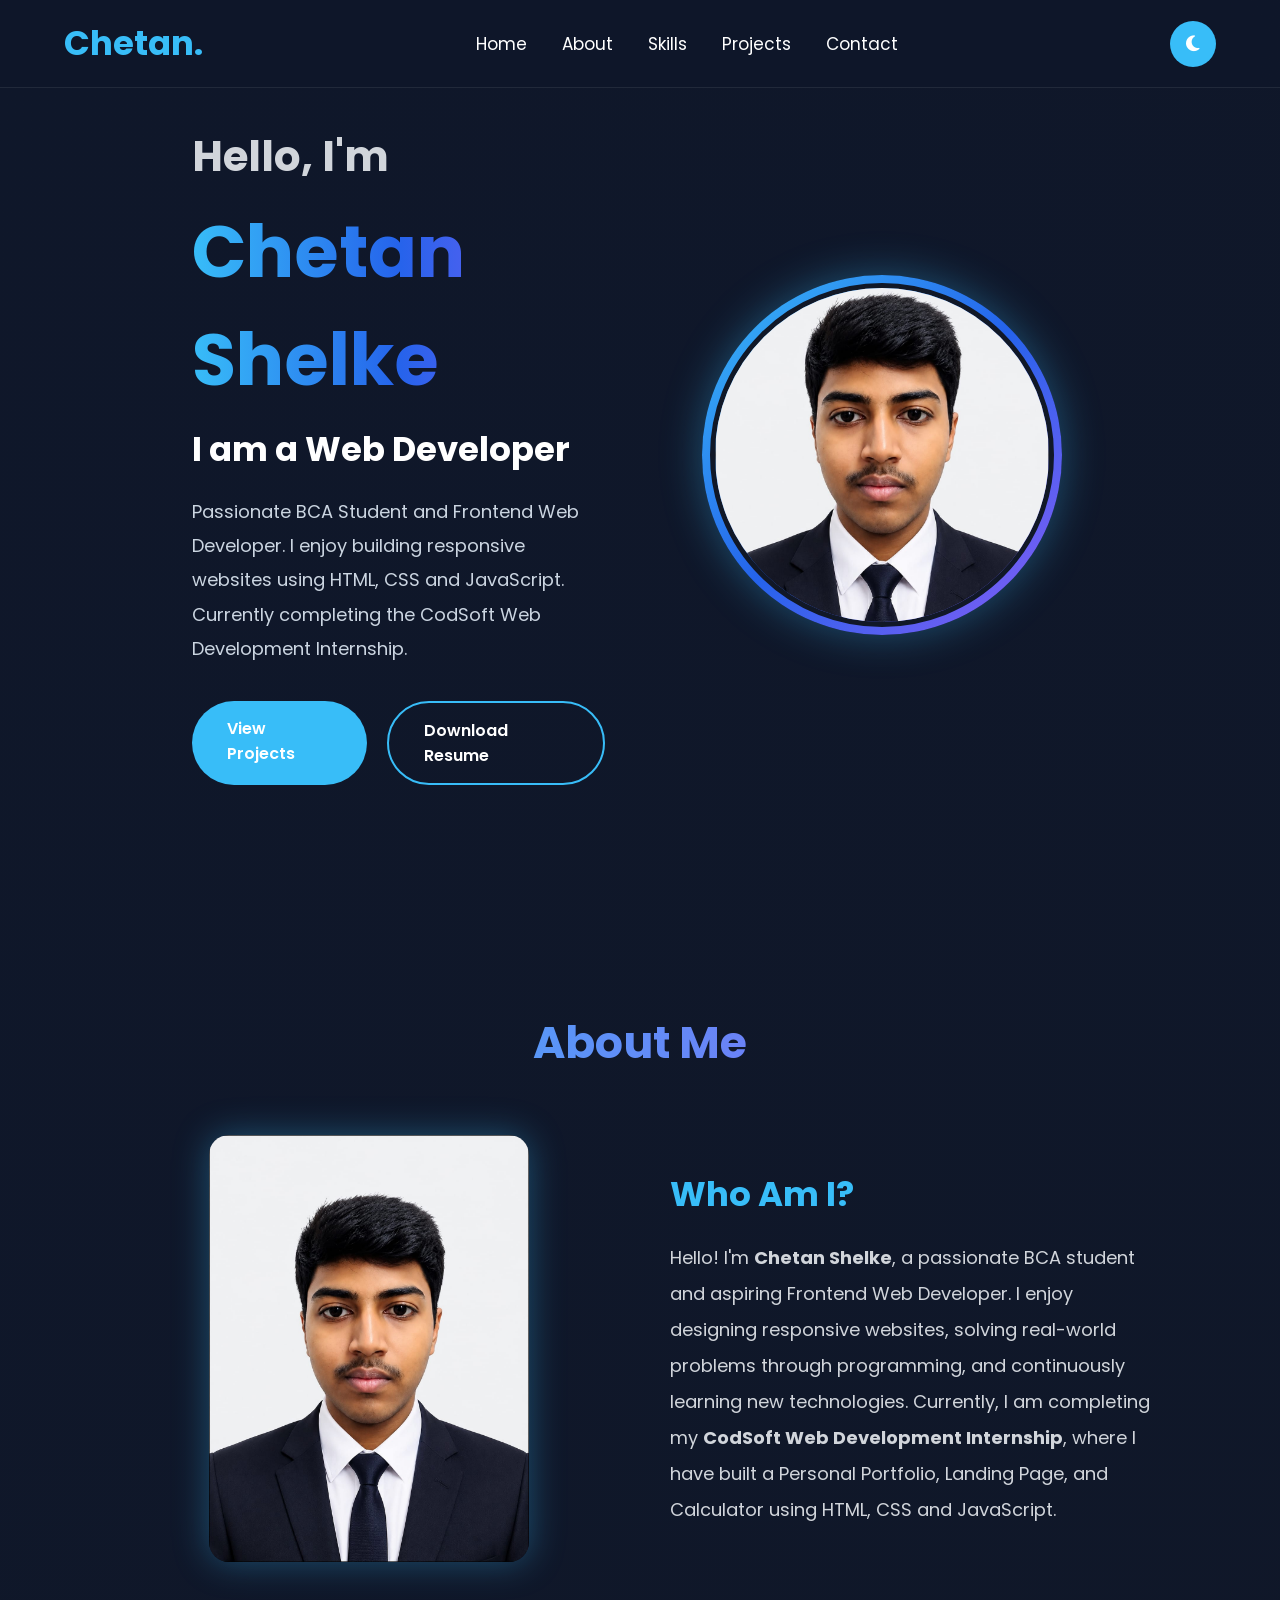
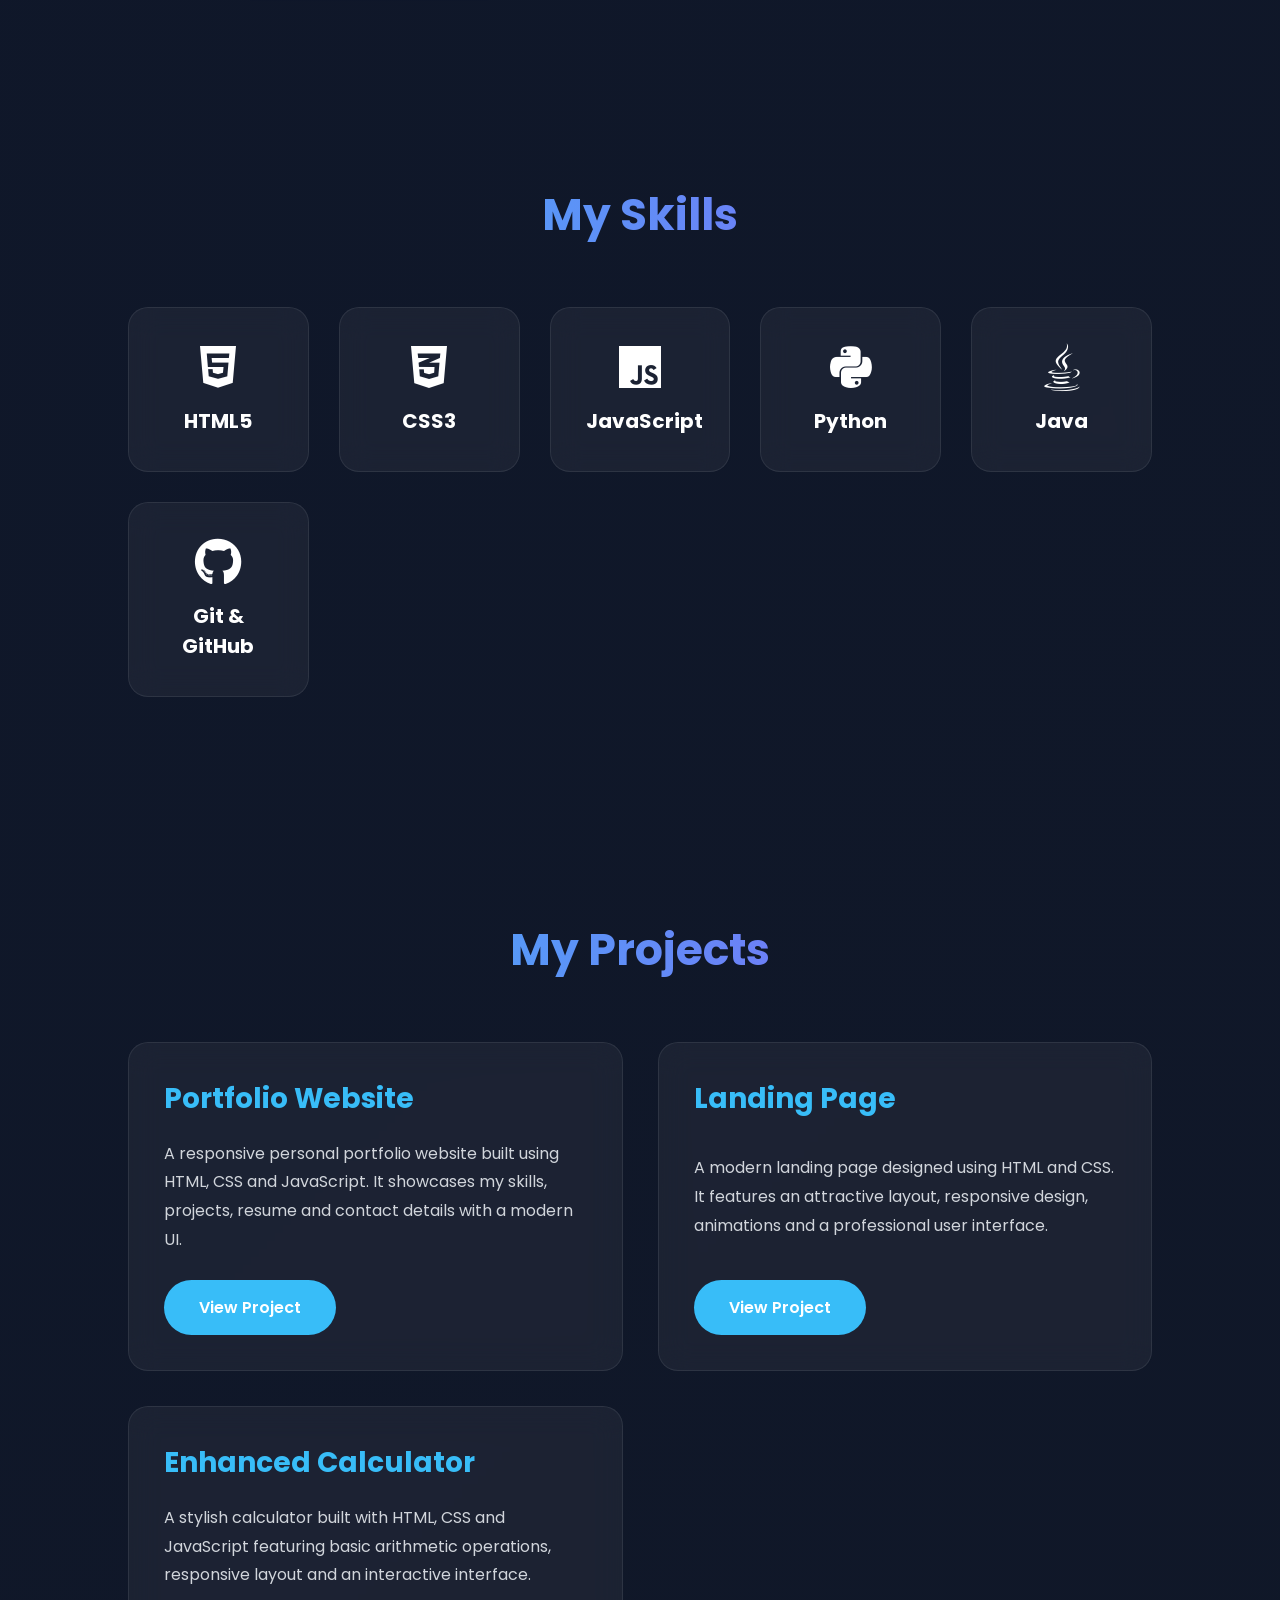
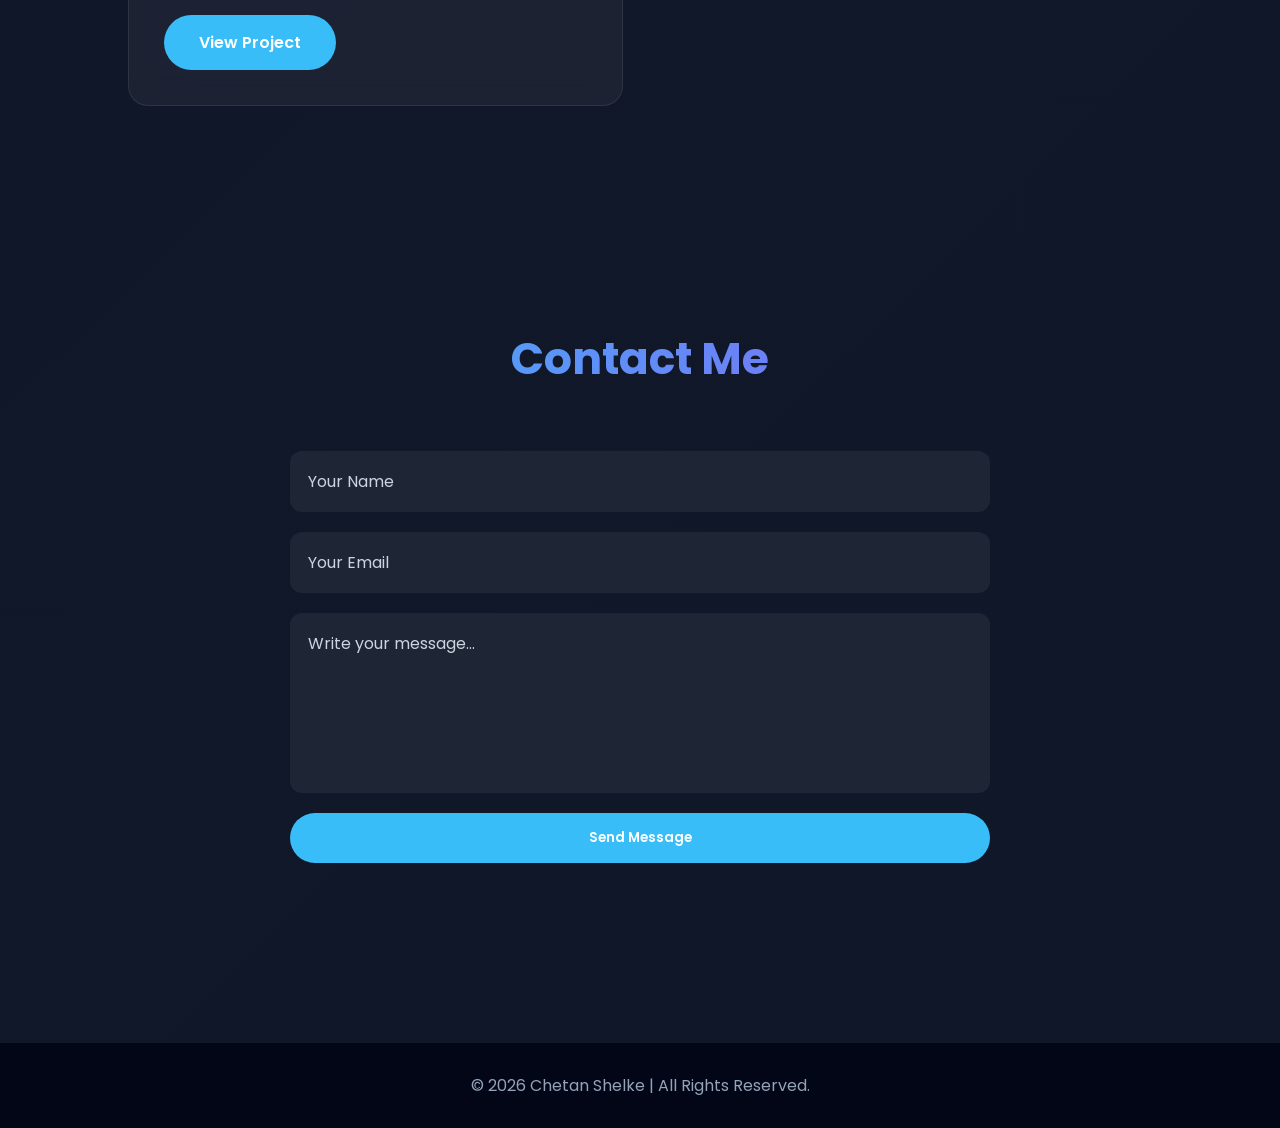
<file: index.html>
<!DOCTYPE html>
<html lang="en">

<head>

    <meta charset="UTF-8">
    <meta name="viewport" content="width=device-width, initial-scale=1.0">

    <title>Chetan Shelke | Portfolio</title>

    <link rel="stylesheet" href="style.css">

    <link href="https://fonts.googleapis.com/css2?family=Poppins:wght@300;400;500;600;700;800&display=swap"
        rel="stylesheet">

    <link rel="stylesheet"
        href="https://cdnjs.cloudflare.com/ajax/libs/font-awesome/6.6.0/css/all.min.css">

</head>

<body>

<!--================ NAVBAR ================-->

<header>

<nav class="navbar">

<div class="logo">

Chetan.

</div>

<ul class="nav-links">

<li><a href="#home">Home</a></li>

<li><a href="#about">About</a></li>

<li><a href="#skills">Skills</a></li>

<li><a href="#projects">Projects</a></li>

<li><a href="#contact">Contact</a></li>

</ul>

<button id="theme-toggle">

<i class="fa-solid fa-moon"></i>

</button>

</nav>

</header>

<!--================ HERO SECTION ================-->

<section id="home" class="hero">

<div class="hero-text">

<h1>Hello, I'm</h1>

<h2>Chetan Shelke</h2>

<h3>

I am a

<span id="typing"></span>

</h3>

<p>

Passionate BCA Student and Frontend Web Developer.

I enjoy building responsive websites using HTML, CSS and JavaScript.

Currently completing the CodSoft Web Development Internship.

</p>

<div class="hero-buttons">

<a href="#projects" class="btn">

View Projects

</a>

<a href="resume.pdf" download class="btn secondary">

Download Resume

</a>

</div>

</div>

<div class="hero-image">

<div class="profile-circle">

<img src="profile.jpg" alt="Profile">

</div>

</div>

</section>


<!--================ ABOUT SECTION ================-->

<section id="about">

    <h2 class="section-title">About Me</h2>

    <div class="about-container">

        <div class="about-image">

            <img src="profile.jpg" alt="About Me">

        </div>

        <div class="about-text">

            <h3>Who Am I?</h3>

            <p>

                Hello! I'm <strong>Chetan Shelke</strong>, a passionate
                BCA student and aspiring Frontend Web Developer.

                I enjoy designing responsive websites, solving real-world
                problems through programming, and continuously learning
                new technologies.

                Currently, I am completing my <strong>CodSoft Web Development Internship</strong>,
                where I have built a Personal Portfolio, Landing Page,
                and Calculator using HTML, CSS and JavaScript.

            </p>

        </div>

    </div>

</section>

<!--================ SKILLS SECTION ================-->

<section id="skills">

    <h2 class="section-title">My Skills</h2>

    <div class="skills-grid">

        <div class="skill-card">

            <i class="fa-brands fa-html5"></i>

            <h3>HTML5</h3>

        </div>

        <div class="skill-card">

            <i class="fa-brands fa-css3-alt"></i>

            <h3>CSS3</h3>

        </div>

        <div class="skill-card">

            <i class="fa-brands fa-js"></i>

            <h3>JavaScript</h3>

        </div>

        <div class="skill-card">

            <i class="fa-brands fa-python"></i>

            <h3>Python</h3>

        </div>

        <div class="skill-card">

            <i class="fa-brands fa-java"></i>

            <h3>Java</h3>

        </div>

        <div class="skill-card">

            <i class="fa-brands fa-github"></i>

            <h3>Git & GitHub</h3>

        </div>

    </div>

</section>

<!--================ PROJECTS SECTION ================-->

<section id="projects">

    <h2 class="section-title">My Projects</h2>

    <div class="project-container">

        <!-- Project 1 -->

        <div class="project-card">

            <h3>Portfolio Website</h3>

            <p>
                A responsive personal portfolio website built using
                HTML, CSS and JavaScript. It showcases my skills,
                projects, resume and contact details with a modern UI.
            </p>

            <a href="../Portfolio/index.html" class="btn">

                View Project

            </a>

        </div>

        <!-- Project 2 -->

        <div class="project-card">

            <h3>Landing Page</h3>

            <p>
                A modern landing page designed using HTML and CSS.
                It features an attractive layout, responsive design,
                animations and a professional user interface.
            </p>

            <a href="landingpage/index.html" class="btn">

                View Project

            </a>

        </div>

        <!-- Project 3 -->

        <div class="project-card">

            <h3>Enhanced Calculator</h3>

            <p>
                A stylish calculator built with HTML, CSS and
                JavaScript featuring basic arithmetic operations,
                responsive layout and an interactive interface.
            </p>

            <a href="Calculator/index.html" class="btn">

                View Project

            </a>

        </div>

    </div>

</section>

<!--================ CONTACT SECTION ================-->

<section id="contact">

    <h2 class="section-title">Contact Me</h2>

    <form>

        <input
            type="text"
            placeholder="Your Name"
            required>

        <input
            type="email"
            placeholder="Your Email"
            required>

        <textarea
            placeholder="Write your message..."
            required></textarea>

        <button type="submit" class="btn">

            Send Message

        </button>

    </form>

</section>

<!--================ FOOTER ================-->

<footer>

    <p>

        © 2026 Chetan Shelke | All Rights Reserved.

    </p>

</footer>

<script src="script.js"></script>

</body>

</html>
</file>
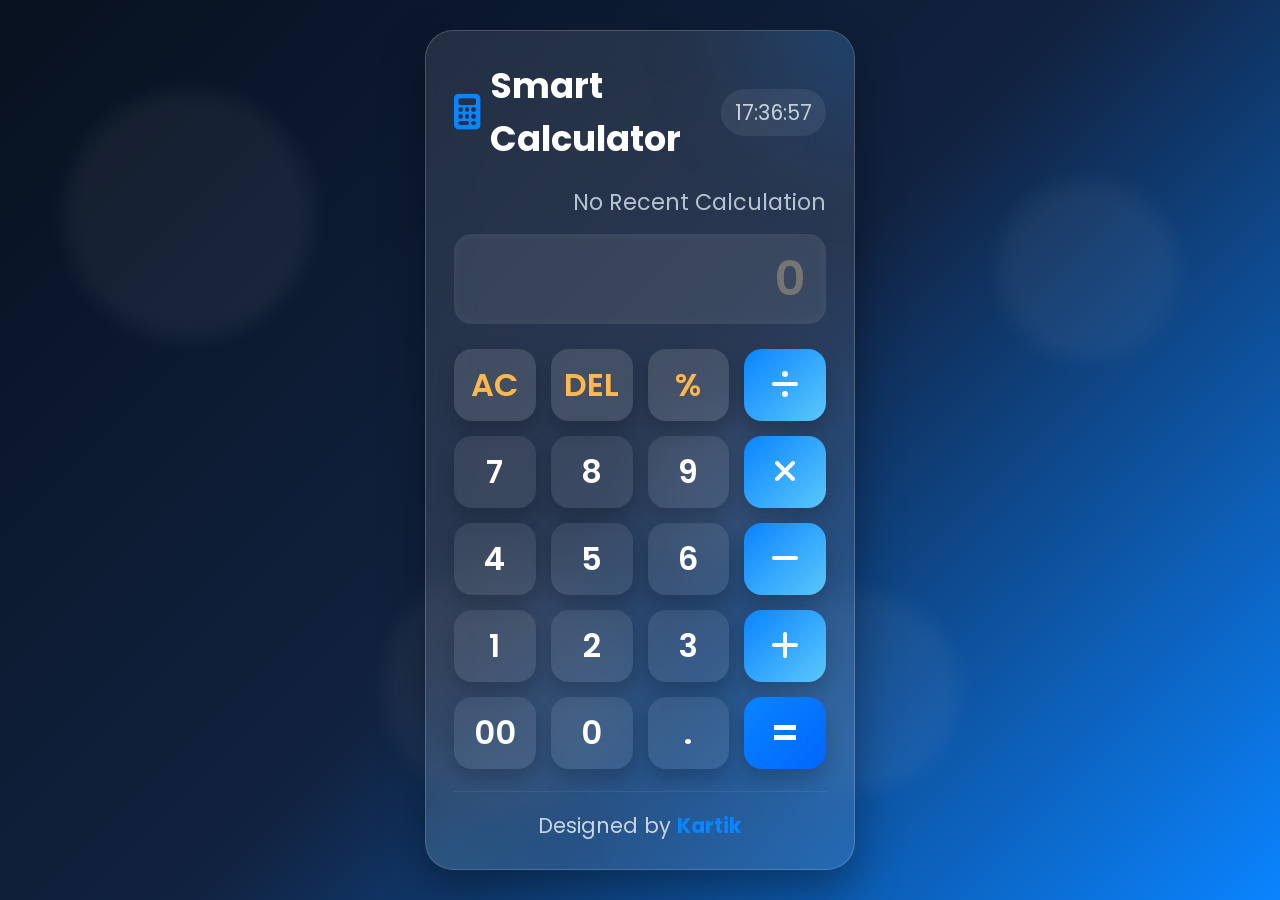
<file: Calculator/index.html>
<!DOCTYPE html>
<html lang="en">

<head>
    <meta charset="UTF-8">
    <meta name="viewport" content="width=device-width, initial-scale=1.0">

    <title>Modern Calculator | CodSoft</title>

    <!-- Google Font -->
    <link href="https://fonts.googleapis.com/css2?family=Poppins:wght@300;400;500;600;700&display=swap" rel="stylesheet">

    <!-- Font Awesome -->
    <link rel="stylesheet"
        href="https://cdnjs.cloudflare.com/ajax/libs/font-awesome/6.6.0/css/all.min.css">

    <!-- CSS -->
    <link rel="stylesheet" href="style.css">
</head>

<body>

    <!-- Animated Background -->
    <div class="background">
        <span></span>
        <span></span>
        <span></span>
        <span></span>
        <span></span>
    </div>

    <!-- Calculator -->
    <section class="calculator-section">

        <div class="calculator">

            <!-- Top Bar -->
            <div class="top-bar">

                <h2>
                    <i class="fa-solid fa-calculator"></i>
                    Smart Calculator
                </h2>

                <div id="clock">
                    00:00:00
                </div>

            </div>

            <!-- History -->
            <div class="history" id="history">
                No Recent Calculation
            </div>

            <!-- Display -->
            <div class="display">

                <input
                    type="text"
                    id="result"
                    placeholder="0"
                    readonly>

            </div>

            <!-- Buttons -->
            <div class="buttons">

                <button class="special" onclick="clearDisplay()">
                    AC
                </button>

                <button class="special" onclick="deleteLast()">
                    DEL
                </button>

                <button class="special" onclick="appendValue('%')">
                    %
                </button>

                <button class="operator" onclick="appendValue('/')">
                    <i class="fa-solid fa-divide"></i>
                </button>

                <button onclick="appendValue('7')">7</button>
                <button onclick="appendValue('8')">8</button>
                <button onclick="appendValue('9')">9</button>

                <button class="operator" onclick="appendValue('*')">
                    <i class="fa-solid fa-xmark"></i>
                </button>

                <button onclick="appendValue('4')">4</button>
                <button onclick="appendValue('5')">5</button>
                <button onclick="appendValue('6')">6</button>

                <button class="operator" onclick="appendValue('-')">
                    <i class="fa-solid fa-minus"></i>
                </button>

                <button onclick="appendValue('1')">1</button>
                <button onclick="appendValue('2')">2</button>
                <button onclick="appendValue('3')">3</button>

                <button class="operator" onclick="appendValue('+')">
                    <i class="fa-solid fa-plus"></i>
                </button>

                <button onclick="appendValue('00')">
                    00
                </button>

                <button onclick="appendValue('0')">
                    0
                </button>

                <button onclick="appendValue('.')">
                    .
                </button>

                <button class="equal" onclick="calculate()">
                    =
                </button>

            </div>

            <!-- Footer -->
            <div class="calculator-footer">

                <p>
                    Designed by <strong>Kartik</strong>
                </p>

            </div>

        </div>

    </section>

    <!-- JavaScript -->
    <script src="script.js"></script>

</body>

</html>
</file>
<file: style.css>
/*==================================
    GOOGLE FONT
===================================*/

@import url('https://fonts.googleapis.com/css2?family=Poppins:wght@300;400;500;600;700;800&display=swap');

*{
    margin:0;
    padding:0;
    box-sizing:border-box;
    scroll-behavior:smooth;
    font-family:'Poppins',sans-serif;
}

body{
    background:linear-gradient(135deg,#0f172a,#111827,#1e293b);
    background-size:300% 300%;
    animation:bgMove 10s ease infinite;
    color:#fff;
    overflow-x:hidden;
}

@keyframes bgMove{

0%{
background-position:0% 50%;
}

50%{
background-position:100% 50%;
}

100%{
background-position:0% 50%;
}

}

/*==================================
        NAVBAR
===================================*/

header{

position:fixed;
top:0;
left:0;
width:100%;
padding:18px 0;
background:rgba(15,23,42,.75);
backdrop-filter:blur(15px);
z-index:1000;
border-bottom:1px solid rgba(255,255,255,.08);

}

.navbar{

width:90%;
margin:auto;

display:flex;
justify-content:space-between;
align-items:center;

}

.logo{

font-size:34px;
font-weight:700;
color:#38bdf8;

}

.nav-links{

display:flex;
list-style:none;
gap:35px;

}

.nav-links a{

text-decoration:none;
color:white;
font-size:17px;
transition:.3s;

}

.nav-links a:hover{

color:#38bdf8;

}

#theme-toggle{

width:46px;
height:46px;
border-radius:50%;
border:none;
background:#38bdf8;
color:white;
cursor:pointer;
font-size:18px;
transition:.4s;

}

#theme-toggle:hover{

transform:rotate(180deg);

box-shadow:0 0 20px #38bdf8;

}

/*==================================
        HERO SECTION
===================================*/

.hero{

min-height:100vh;

width:90%;
margin:auto;

display:flex;

justify-content:space-between;

align-items:center;

gap:70px;

padding-top:120px;

}

.hero-text{

flex:1;

}

.hero-text h1{

font-size:42px;

color:#d1d5db;

}

.hero-text h2{

font-size:72px;

font-weight:700;

margin:10px 0;

background:linear-gradient(90deg,#38bdf8,#2563eb,#8b5cf6);

-webkit-background-clip:text;
-webkit-text-fill-color:transparent;
background-clip:text;
color:transparent;

}

.hero-text h3{

font-size:34px;

margin-bottom:20px;

}

.hero-text p{

font-size:18px;

line-height:1.9;

color:#cbd5e1;

max-width:650px;

}

.hero-buttons{

margin-top:35px;

display:flex;

gap:20px;

}

.btn{

display:inline-block;

padding:15px 35px;

border-radius:50px;

background:#38bdf8;

text-decoration:none;

color:white;

font-weight:600;

transition:.4s;

}

.btn:hover{

transform:translateY(-7px);

box-shadow:0 0 25px #38bdf8;

}

.secondary{

background:transparent;

border:2px solid #38bdf8;

}

.secondary:hover{

background:#38bdf8;

}

/*==================================
       PROFILE IMAGE
===================================*/

.hero-image{

flex:1;

display:flex;

justify-content:center;

}

.profile-circle{

width:360px;

height:360px;

border-radius:50%;

background:linear-gradient(135deg,#38bdf8,#2563eb,#8b5cf6);

padding:8px;

box-shadow:0 0 40px rgba(56,189,248,.35);

animation:float 4s ease infinite;

}

.profile-circle img{

width:100%;

height:100%;

border-radius:50%;

object-fit:cover;

border:5px solid #111827;

}

.profile-circle i{

width:100%;
height:100%;
display:flex;
justify-content:center;
align-items:center;
font-size:140px;
background:#111827;
border-radius:50%;

}

@keyframes float{

0%{

transform:translateY(0);

}

50%{

transform:translateY(-20px);

}

100%{

transform:translateY(0);

}

}

/*==================================
    COMMON SECTION
===================================*/

section{

padding:110px 10%;

}

.section-title{

font-size:44px;

text-align:center;

margin-bottom:60px;

font-weight:700;

background:linear-gradient(90deg,#38bdf8,#8b5cf6);

-webkit-background-clip:text;
-webkit-text-fill-color:transparent;
background-clip:text;
color:transparent;

}

/*==================================
        ABOUT SECTION
===================================*/

.about-container{

max-width:1100px;

margin:auto;

display:grid;

grid-template-columns:1fr 1fr;

gap:60px;

align-items:center;

}

.about-image{

display:flex;

justify-content:center;

}

.about-image img{

width:320px;

border-radius:20px;

box-shadow:0 0 35px rgba(56,189,248,.35);

transition:.4s;

}

.about-image img:hover{

transform:scale(1.05);

}

.about-text h3{

font-size:34px;

margin-bottom:20px;

color:#38bdf8;

}

.about-text p{

font-size:18px;

line-height:2;

color:#d1d5db;

}

/*==================================
        SKILLS
===================================*/

.skills-grid{

display:grid;

grid-template-columns:repeat(auto-fit,minmax(180px,1fr));

gap:30px;

}

.skill-card{

background:rgba(255,255,255,.05);

border:1px solid rgba(255,255,255,.08);

backdrop-filter:blur(15px);

padding:35px;

border-radius:20px;

text-align:center;

transition:.4s;

cursor:pointer;

}

.skill-card:hover{

transform:translateY(-12px);

background:linear-gradient(135deg,#38bdf8,#2563eb);

box-shadow:0 10px 30px rgba(56,189,248,.35);

}

.skill-card i{

font-size:48px;

margin-bottom:15px;

}

.skill-card h3{

font-size:20px;

}

/*==================================
        PROJECTS
===================================*/

.project-container{

display:grid;

grid-template-columns:repeat(auto-fit,minmax(320px,1fr));

gap:35px;

}

.project-card{

background:rgba(255,255,255,.05);

backdrop-filter:blur(15px);

padding:35px;

border-radius:20px;

border:1px solid rgba(255,255,255,.08);

transition:.4s;

display:flex;

flex-direction:column;

justify-content:space-between;

}

.project-card:hover{

transform:translateY(-15px);

box-shadow:0 15px 35px rgba(56,189,248,.35);

}

.project-card h3{

font-size:28px;

color:#38bdf8;

margin-bottom:20px;

}

.project-card p{

line-height:1.8;

color:#d1d5db;

margin-bottom:25px;

}

.project-card .btn{

align-self:flex-start;

}

/*==================================
        CONTACT
===================================*/

form{

max-width:700px;

margin:auto;

display:flex;

flex-direction:column;

gap:20px;

}

form input,
form textarea{

background:rgba(255,255,255,.06);

border:none;

outline:none;

padding:18px;

border-radius:12px;

font-size:16px;

color:white;

}

form input::placeholder,
form textarea::placeholder{

color:#cbd5e1;

}

form textarea{

height:180px;

resize:none;

}

form button{

border:none;

cursor:pointer;

}

/*==================================
        FOOTER
===================================*/

footer{

background:#020617;

padding:30px;

text-align:center;

margin-top:70px;

color:#94a3b8;

}

/*==================================
      SCROLL BAR
===================================*/

::-webkit-scrollbar{

width:10px;

}

::-webkit-scrollbar-track{

background:#111827;

}

::-webkit-scrollbar-thumb{

background:#38bdf8;

border-radius:20px;

}

/*==================================
      RESPONSIVE
===================================*/

@media(max-width:1000px){

.hero{

flex-direction:column-reverse;

text-align:center;

}

.hero-text{

width:100%;

}

.hero-text h2{

font-size:50px;

}

.hero-buttons{

justify-content:center;

}

.about-container{

grid-template-columns:1fr;

text-align:center;

}

.profile-circle{

width:280px;

height:280px;

}

.nav-links{

display:none;

}

}

@media(max-width:700px){

.hero-text h1{

font-size:30px;

}

.hero-text h2{

font-size:40px;

}

.hero-text h3{

font-size:24px;

}

.section-title{

font-size:34px;

}

.profile-circle{

width:220px;

height:220px;

}

.btn{

padding:12px 24px;

}

}
</file>
<file: Calculator/style.css>
/*========================================
        GOOGLE FONT & RESET
========================================*/

@import url('https://fonts.googleapis.com/css2?family=Poppins:wght@300;400;500;600;700;800&display=swap');

:root{

    --primary:#0A84FF;
    --secondary:#5AC8FA;
    --dark:#0f172a;
    --card:rgba(255,255,255,.10);
    --border:rgba(255,255,255,.18);
    --white:#ffffff;
    --text:#d1d5db;
    --shadow:0 20px 45px rgba(0,0,0,.35);

}

*{
    margin:0;
    padding:0;
    box-sizing:border-box;
    font-family:'Poppins',sans-serif;
}

body{

    min-height:100vh;

    display:flex;
    justify-content:center;
    align-items:center;

    overflow:hidden;

    background:linear-gradient(
    135deg,
    #07111f,
    #112240,
    #0A84FF);

}

/*========================================
        ANIMATED BACKGROUND
========================================*/

.background{

    position:fixed;
    inset:0;
    overflow:hidden;
    z-index:-1;

}

.background span{

    position:absolute;

    display:block;

    width:250px;
    height:250px;

    border-radius:50%;

    background:rgba(255,255,255,.05);

    animation:float 18s linear infinite;

    filter:blur(10px);

}

.background span:nth-child(1){

    left:5%;
    top:10%;

}

.background span:nth-child(2){

    right:8%;
    top:20%;

    width:180px;
    height:180px;

    animation-duration:14s;

}

.background span:nth-child(3){

    left:30%;
    bottom:10%;

}

.background span:nth-child(4){

    right:25%;
    bottom:12%;

    width:200px;
    height:200px;

}

.background span:nth-child(5){

    left:50%;
    top:45%;

    width:150px;
    height:150px;

}

@keyframes float{

0%{

transform:translateY(0) rotate(0deg);

}

50%{

transform:translateY(-40px) rotate(180deg);

}

100%{

transform:translateY(0) rotate(360deg);

}

}

/*========================================
        CALCULATOR
========================================*/

.calculator-section{

    width:100%;
    display:flex;
    justify-content:center;
    align-items:center;
    padding:30px;

}

.calculator{

    width:430px;

    backdrop-filter:blur(25px);

    background:var(--card);

    border:1px solid var(--border);

    border-radius:28px;

    padding:28px;

    box-shadow:var(--shadow);

    animation:fadeUp 1s ease;

}

@keyframes fadeUp{

from{

opacity:0;
transform:translateY(40px);

}

to{

opacity:1;
transform:translateY(0);

}

}

/*========================================
            TOP BAR
========================================*/

.top-bar{

    display:flex;

    justify-content:space-between;

    align-items:center;

    margin-bottom:20px;

}

.top-bar h2{

    color:var(--white);

    font-size:2.2rem;

    display:flex;

    align-items:center;

    gap:10px;

}

.top-bar h2 i{

    color:var(--primary);

}

#clock{

    color:var(--text);

    font-size:1.3rem;

    background:rgba(255,255,255,.08);

    padding:8px 14px;

    border-radius:30px;

}

/*========================================
            HISTORY
========================================*/

.history{

    color:#b6c3d1;

    text-align:right;

    min-height:25px;

    margin-bottom:15px;

    font-size:1.4rem;

    overflow:hidden;

}

/*========================================
            DISPLAY
========================================*/

.display{

    margin-bottom:25px;

}

.display input{

    width:100%;

    height:90px;

    border:none;

    outline:none;

    border-radius:18px;

    background:rgba(255,255,255,.08);

    color:#fff;

    text-align:right;

    padding:20px;

    font-size:3rem;

    font-weight:600;

    box-shadow:inset 0 0 12px rgba(255,255,255,.05);

    transition:.3s;

}

.display input:focus{

    box-shadow:
    0 0 15px rgba(10,132,255,.45);

}


/*========================================
        BUTTONS
========================================*/

.buttons{

    display:grid;
    grid-template-columns:repeat(4,1fr);
    gap:15px;

}

.buttons button{

    height:72px;

    border:none;
    outline:none;

    border-radius:18px;

    background:rgba(255,255,255,.08);

    color:var(--white);

    font-size:2rem;
    font-weight:600;

    cursor:pointer;

    transition:.25s ease;

    box-shadow:
    inset 0 0 0 rgba(255,255,255,.08),
    0 10px 18px rgba(0,0,0,.18);

}

.buttons button:hover{

    transform:translateY(-4px);

    background:rgba(255,255,255,.15);

    box-shadow:
    0 14px 28px rgba(0,0,0,.30);

}

.buttons button:active{

    transform:scale(.95);

}

/*========================================
        SPECIAL BUTTONS
========================================*/

.special{

    background:rgba(255,255,255,.12)!important;

    color:#ffb84d!important;

}

.special:hover{

    background:rgba(255,184,77,.18)!important;

}

/*========================================
        OPERATOR BUTTONS
========================================*/

.operator{

    background:linear-gradient(
    135deg,
    var(--primary),
    var(--secondary))!important;

    color:#fff!important;

}

.operator:hover{

    box-shadow:
    0 0 18px rgba(10,132,255,.45);

}

/*========================================
        EQUAL BUTTON
========================================*/

.equal{

    background:linear-gradient(
    135deg,
    #0A84FF,
    #0066ff)!important;

    color:#fff!important;

    font-size:2.5rem!important;

}

.equal:hover{

    box-shadow:
    0 0 25px rgba(10,132,255,.55);

}

/*========================================
        FOOTER
========================================*/

.calculator-footer{

    margin-top:22px;

    text-align:center;

    color:#cbd5e1;

    font-size:1.3rem;

    border-top:1px solid rgba(255,255,255,.08);

    padding-top:18px;

}

.calculator-footer strong{

    color:var(--primary);

}

/*========================================
        SCROLLBAR
========================================*/

::-webkit-scrollbar{

    width:8px;

}

::-webkit-scrollbar-thumb{

    background:#0A84FF;

    border-radius:10px;

}

/*========================================
        RESPONSIVE
========================================*/

@media(max-width:768px){

    .calculator{

        width:100%;
        max-width:410px;

        padding:22px;

    }

    .top-bar h2{

        font-size:1.8rem;

    }

    #clock{

        font-size:1.1rem;

        padding:6px 10px;

    }

    .display input{

        height:80px;

        font-size:2.7rem;

    }

    .buttons button{

        height:65px;

        font-size:1.8rem;

    }

}

@media(max-width:480px){

    body{

        padding:18px;

    }

    .calculator{

        border-radius:22px;

        padding:18px;

    }

    .display input{

        font-size:2.3rem;

        height:70px;

    }

    .buttons{

        gap:10px;

    }

    .buttons button{

        height:58px;

        border-radius:14px;

        font-size:1.6rem;

    }

    .top-bar{

        flex-direction:column;

        gap:10px;

        align-items:flex-start;

    }

    .calculator-footer{

        font-size:1.2rem;

    }

}

/*========================================
        PREMIUM EFFECTS
========================================*/

.calculator{

    position:relative;

    overflow:hidden;

}

.calculator::before{

    content:"";

    position:absolute;

    top:-120px;
    right:-120px;

    width:220px;
    height:220px;

    background:rgba(10,132,255,.18);

    border-radius:50%;

    filter:blur(60px);

}

.calculator::after{

    content:"";

    position:absolute;

    left:-100px;
    bottom:-100px;

    width:180px;
    height:180px;

    background:rgba(90,200,250,.12);

    border-radius:50%;

    filter:blur(55px);

    pointer-events:none;

}
</file>
